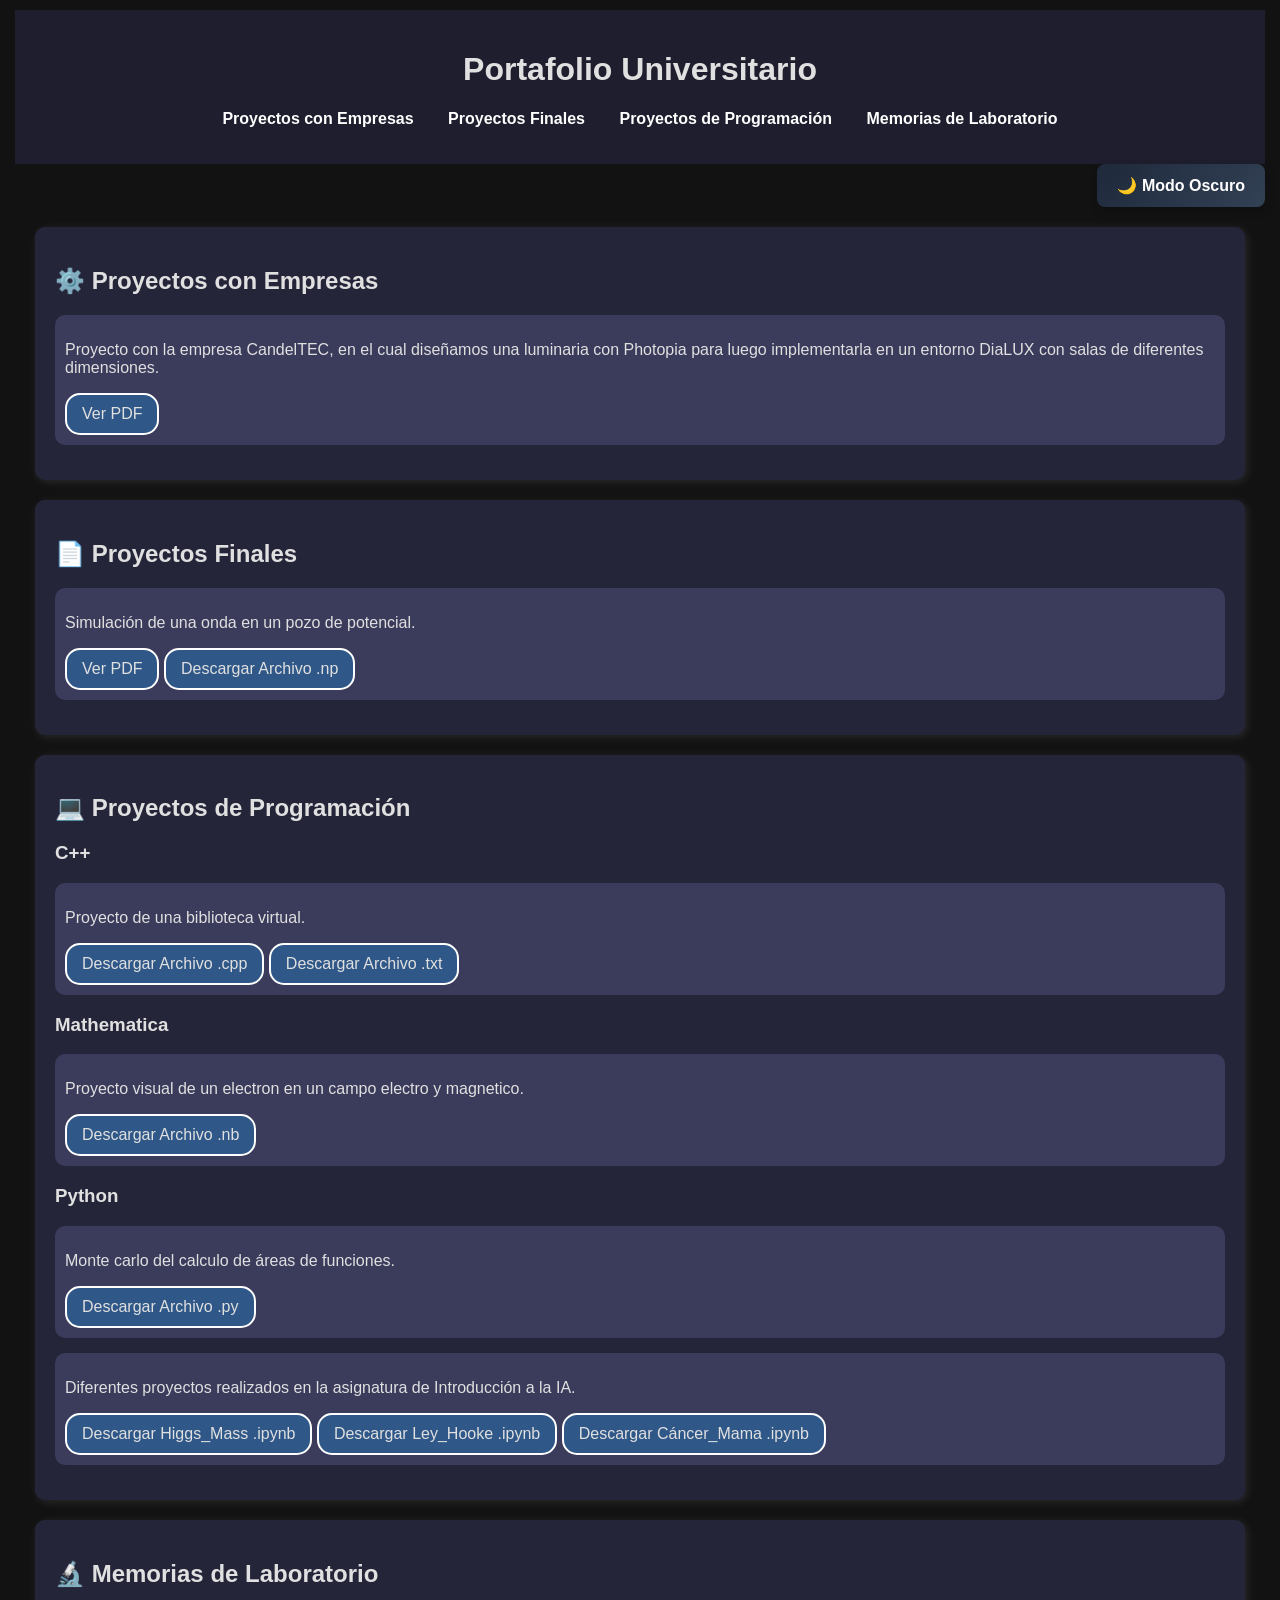
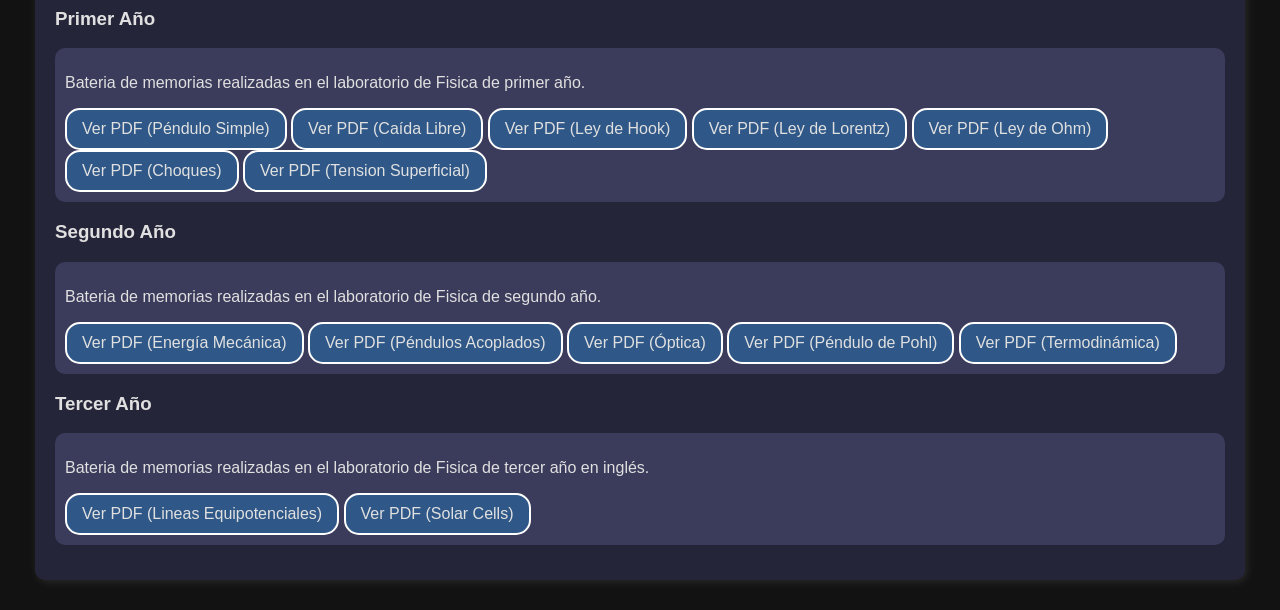
<file: index.html>
<!DOCTYPE html>
<html lang="es">
<head>
    <meta charset="UTF-8">
    <meta name="viewport" content="width=device-width, initial-scale=1.0">
    <title>Portafolio Universitario</title>
    <link rel="stylesheet" href="styles.css">
</head>
<body>
    <header>
        <h1>Portafolio Universitario</h1>
        <nav>
            <ul>
                <li><a href="#empresas">Proyectos con Empresas</a></li>
                <li><a href="#proyectos_finales">Proyectos Finales</a></li>
                <li><a href="#programacion">Proyectos de Programación</a></li>
                <li><a href="#memorias">Memorias de Laboratorio</a></li>
            </ul>
        </nav>
    </header>

    <div style="display: flex; justify-content: flex-end;">
        <button id="toggle-dark">🌙 Modo Oscuro</button>
      </div>
      
    
    <section id="empresas">
        <h2> ⚙️ Proyectos con Empresas</h2>
        <div class="documento">
            <p>Proyecto con la empresa CandelTEC, en el cual diseñamos una luminaria con Photopia para luego implementarla en un entorno DiaLUX con salas de diferentes dimensiones.</p>
            <a href="documentos/Informe de resultados CandelTEC.pdf" target="_blank">Ver PDF</a>
        </div>
    </section>

    <section id="proyectos_finales">
        <h2> 📄 Proyectos Finales</h2>
        <div class="documento">
            <p>Simulación de una onda en un pozo de potencial.</p>
            <a href="documentos/Pozo_Potencial_Cuantica.pdf" target="_blank">Ver PDF</a>
            <a href="documentos/Ejercicio Cuántica Pozo de Potencial.nb" target="_blank">Descargar Archivo .np</a>
        </div>
    </section>
    
    <section id="programacion">
        <h2> 💻 Proyectos de Programación</h2>
        
        <h3>C++</h3>
        <div class="documento">
            <p>Proyecto de una biblioteca virtual.</p>
            <a href="documentos/Prueba proyecto final.cpp" target="_blank">Descargar Archivo .cpp</a>
            <a href="documentos/datosBiblioteca.txt" target="_blank">Descargar Archivo .txt</a>
        </div>

        <h3>Mathematica</h3>
        <div class="documento">
            <p>Proyecto visual de un electron en un campo electro y magnetico.</p>
            <a href="documentos/proyecto electron.nb" target="_blank">Descargar Archivo .nb</a>
        </div>
        
        <h3>Python</h3>
        <div class="documento">
            <p>Monte carlo del calculo de áreas de funciones.</p>
            <a href="documentos/Monte Carlo CustomTKinter.py" target="_blank">Descargar Archivo .py</a>
        </div>
        <div class="documento">
            <p>Diferentes proyectos realizados en la asignatura de Introducción a la IA.</p>
            <a href="documentos/Higgs_Mass_Eva.ipynb" target="_blank">Descargar Higgs_Mass .ipynb</a>
            <a href="documentos/Ley de Hooke_Eva.ipynb" target="_blank">Descargar Ley_Hooke .ipynb</a>
            <a href="documentos/Progama Cancer de mama.ipynb" target="_blank">Descargar Cáncer_Mama .ipynb</a>
        </div>
    </section>

    <section id="memorias">
        <h2> 🔬 Memorias de Laboratorio</h2>

        <h3>Primer Año</h3>
        <div class="documento">
            <p>Bateria de memorias realizadas en el laboratorio de Fisica de primer año.</p>
            <a href="documentos/memorias/Práctica 1 (Pendulo Simple).pdf" target="_blank">Ver PDF (Péndulo Simple)</a>
            <a href="documentos/memorias/Práctica 2 (Caída libre).pdf" target="_blank">Ver PDF (Caída Libre)</a>
            <a href="documentos/memorias/Práctica 3 (Ley de Hook).pdf" target="_blank">Ver PDF (Ley de Hook)</a>
            <a href="documentos/memorias/Práctica 4 (Ley de Lorentz).pdf" target="_blank">Ver PDF (Ley de Lorentz)</a>
            <a href="documentos/memorias/Práctica 5. Ley de Ohm.pdf" target="_blank">Ver PDF (Ley de Ohm)</a>
            <a href="documentos/memorias/Práctica 6. Choques.pdf" target="_blank">Ver PDF (Choques)</a>
            <a href="documentos/memorias/Práctica 7. Tension superficial.pdf" target="_blank">Ver PDF (Tension Superficial)</a>
        </div>

        <h3>Segundo Año</h3>
        <div class="documento">
            <p>Bateria de memorias realizadas en el laboratorio de Fisica de segundo año.</p>
            <a href="documentos/memorias/Memoria Energía Mecánica.pdf" target="_blank">Ver PDF (Energía Mecánica)</a>
            <a href="documentos/memorias/Memoria Péndulos Acoplados.pdf" target="_blank">Ver PDF (Péndulos Acoplados)</a>
            <a href="documentos/memorias/Memoria Óptica.pdf" target="_blank">Ver PDF (Óptica)</a>
            <a href="documentos/memorias/Péndulo de Pohl.pdf" target="_blank">Ver PDF (Péndulo de Pohl)</a>
            <a href="documentos/memorias/Termodinámica.pdf" target="_blank">Ver PDF (Termodinámica)</a>
        </div>

        <h3>Tercer Año</h3>
        <div class="documento">
            <p>Bateria de memorias realizadas en el laboratorio de Fisica de tercer año en inglés.</p>
            <a href="documentos/memorias/Laboratory_Experiment_1.pdf" target="_blank">Ver PDF (Lineas Equipotenciales)</a>
            <a href="documentos/memorias/Laboratory_Experiment_2.pdf" target="_blank">Ver PDF (Solar Cells)</a>
        </div>
    </section>
    
    <script src="script.js"></script>

</body>
</html>
</file>
<file: styles.css>
body {
    font-family: Arial, sans-serif;
    background-color: #f0f8ff;
    color: #003366;
    margin: 0;
    padding: 0;
}

header {
    background-color: #003366;
    color: white;
    padding: 20px;
    text-align: center;
}

nav ul {
    list-style-type: none;
    padding: 0;
}

nav ul li {
    display: inline;
    margin: 0 15px;
}

nav ul li a {
    text-decoration: none;
    color: white;
    font-weight: bold;
}

section {
    padding: 20px;
    margin: 20px;
    background-color: #e6f2ff;
    border-radius: 10px;
    box-shadow: 2px 2px 10px rgba(0, 0, 0, 0.1);
}

.documento {
    margin-bottom: 15px;
    padding: 10px;
    background-color: #cce6ff;
    border-radius: 10px;
    transition: transform 0.3s;
}

.documento:hover {
    transform: scale(1.02); 
}

.documento a {
    display: inline-block;
    padding: 10px 15px;
    background-color: #00509e;
    color: white;
    text-decoration: none;
    border-radius: 15px;
    transition: background-color 0.3s;
}

.documento a:hover {
    background-color: #003366;
}

#toggle-dark {
    background: linear-gradient(135deg, #1e293b, #334155); /* Degradado oscuro */
    color: white;
    border: none;
    padding: 12px 20px;
    font-size: 16px;
    font-weight: bold;
    border-radius: 8px;
    cursor: pointer;
    transition: all 0.3s ease-in-out;
    box-shadow: 2px 4px 10px rgba(0, 0, 0, 0.2);
    display: flex;
    align-items: center;
    gap: 8px;
  }

  #toggle-dark:hover {
    background: linear-gradient(135deg, #334155, #475569);
    box-shadow: 4px 6px 14px rgba(0, 0, 0, 0.3);
    transform: scale(1.05);
  }

  #toggle-dark:active {
    transform: scale(0.95);
  }

body.dark-mode {
    padding: 10px 15px;
    background-color: #121212;
    color: #E0E0E0;
    text-decoration: none;
}

body.dark-mode header {
    background-color: #1E1E2E;
    color: #E0E0E0;
    padding: 20px;
    text-align: center;
}

body.dark-mode section {
    background-color: #25253A; /* Azul gris oscuro */
    color: #E0E0E0; /* Texto claro */
    box-shadow: 2px 2px 10px rgba(255, 255, 255, 0.1);
}

body.dark-mode .documento {
    margin-bottom: 15px;
    padding: 10px;
    background-color: #3B3B5C;
    border-radius: 10px;
    transition: transform 0.3s;
}

body.dark-mode .documento:hover {
    transform: scale(1.03); 
}

body.dark-mode .documento a {
    background-color: #2f5888;
    color: #E0E0E0; 
    border: 2px solid white; 
}

body.dark-mode .documento a:hover {
    background-color: #3d779b; 
}
</file>
